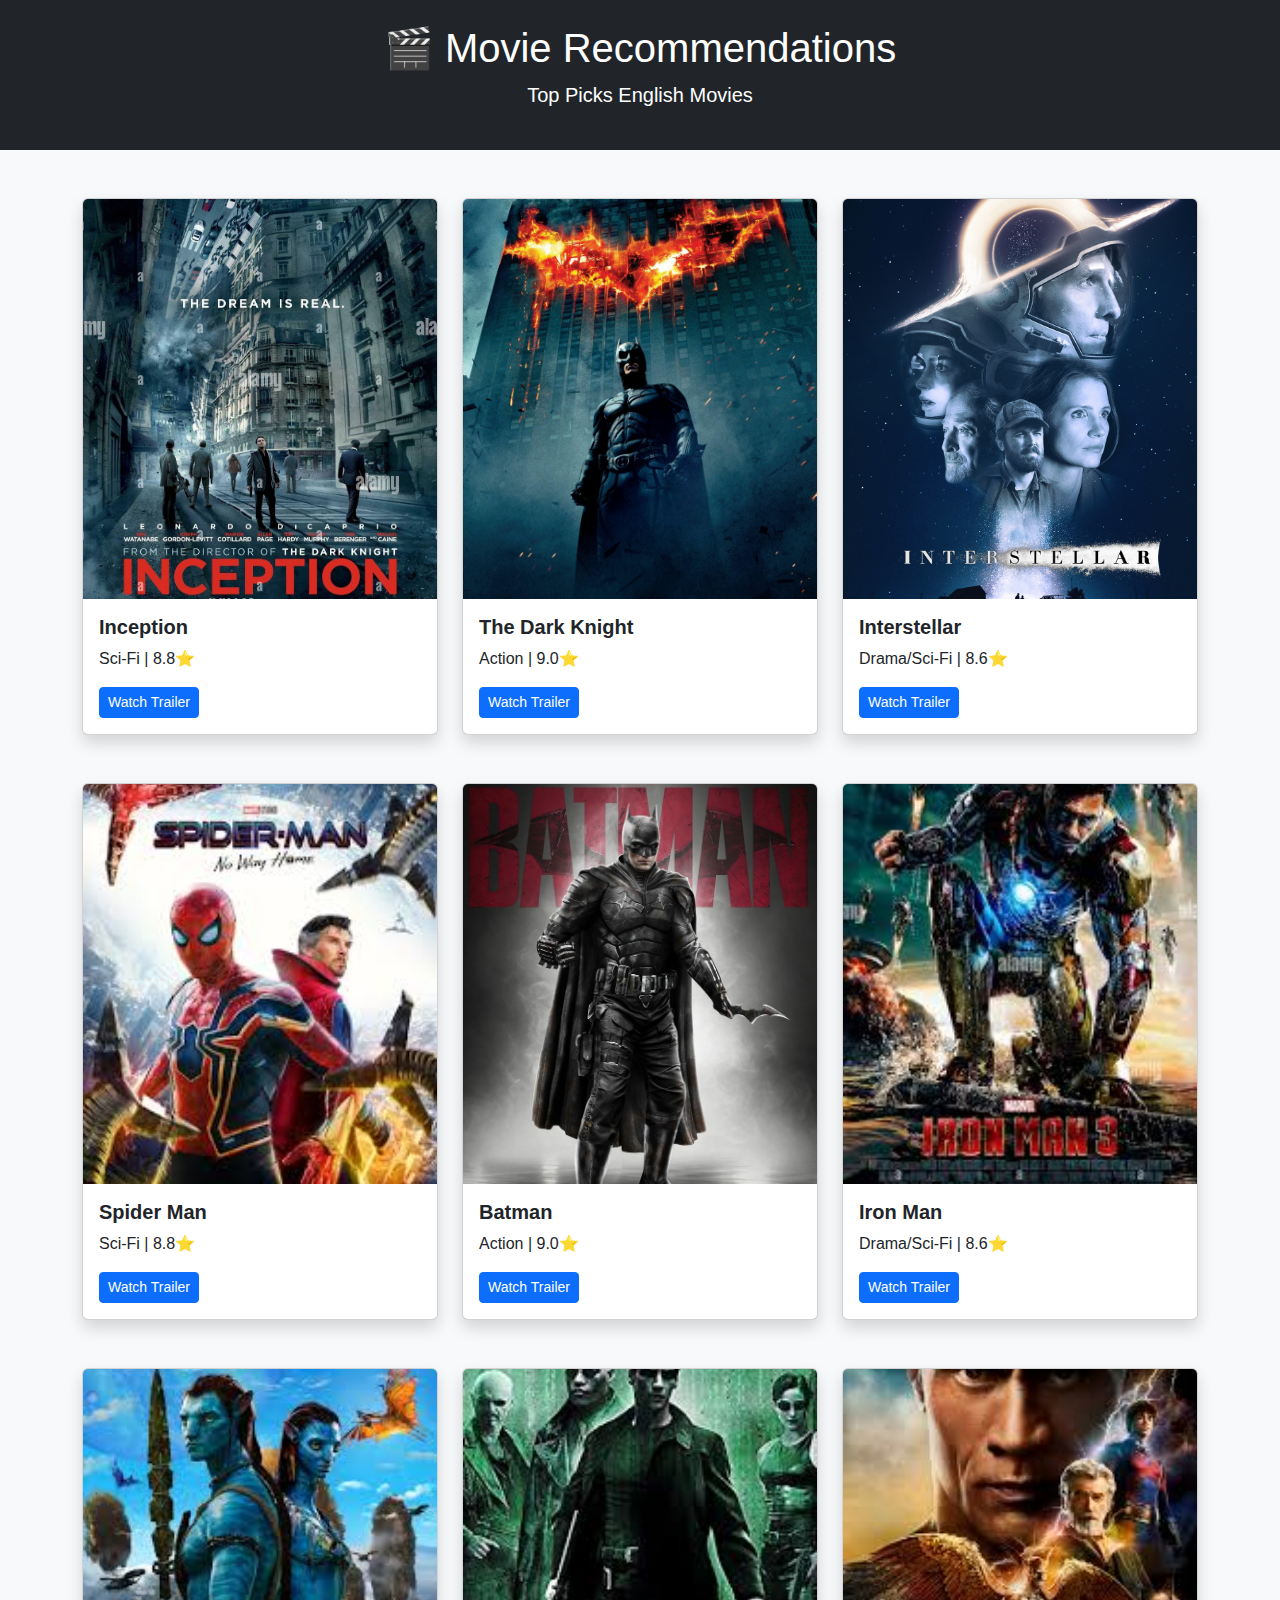
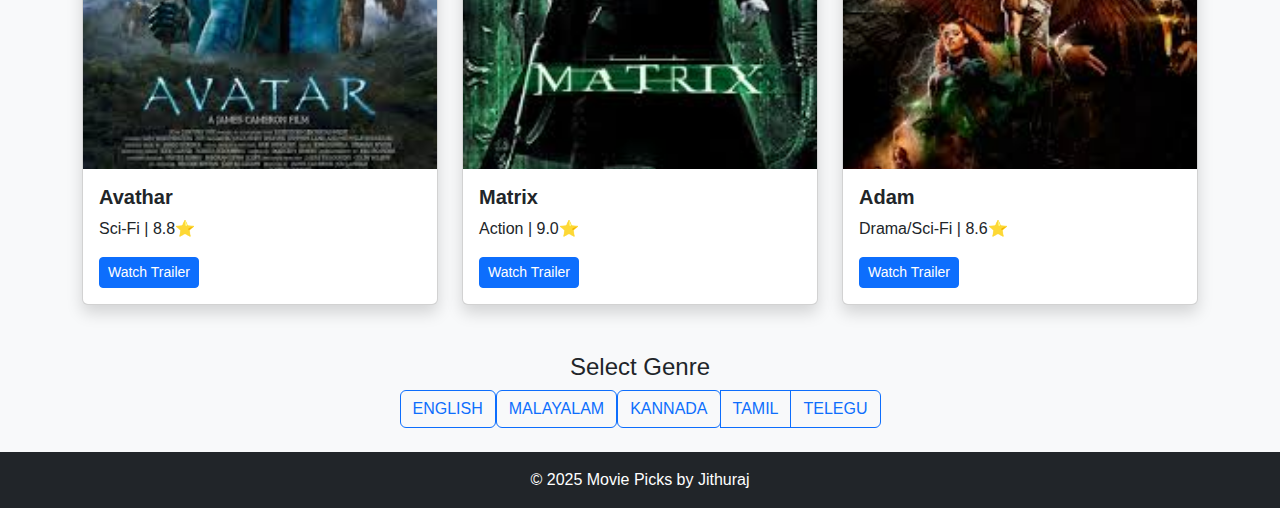
<file: MOVIE RECOMMENDATION/index.html>
<!DOCTYPE html>
<html lang="en">
<head>
  <meta charset="UTF-8">
  <title>Movie Recommendations</title>
  <meta name="viewport" content="width=device-width, initial-scale=1">
  <link href="https://cdn.jsdelivr.net/npm/bootstrap@5.3.0/dist/css/bootstrap.min.css" rel="stylesheet">
  <link rel="stylesheet" href="style.css">
</head>
<body>

<!-- Header -->
<header class="bg-dark text-white text-center py-4">
  <h1>🎬 Movie Recommendations</h1>
  <p class="lead">Top Picks English Movies</p>
</header>

<!-- Movie Cards -->
<section class="container my-5">
  <div class="row g-4">
    
    <!-- Movie Card 1 -->
    <div class="col-md-4">
      <div class="card shadow">
        <img src="movie-poster-inception-2010-2JKYD0T.jpg" class="card-img-top img-fluid" style="height: 400px;object-fit: cover;" alt="Movie Poster">
        <div class="card-body">
          <h5 class="card-title">Inception</h5>
          <p class="card-text">Sci-Fi | 8.8⭐</p>
          <a href="#" class="btn btn-primary btn-sm">Watch Trailer</a>
        </div>
      </div>
    </div>

    <!-- Movie Card 2 -->
    <div class="col-md-4">
      <div class="card shadow">
        <img src="175140-1536x2732-iphone-hd-the-dark-knight-background.jpg" class="card-img-top img-fluid" style="height: 400px; object-fit: cover; " alt="Movie Poster">
        <div class="card-body">
          <h5 class="card-title">The Dark Knight</h5>
          <p class="card-text">Action | 9.0⭐</p>
          <a href="#" class="btn btn-primary btn-sm">Watch Trailer</a>
        </div>
      </div>
    </div>

    <!-- Movie Card 3 -->
    <div class="col-md-4">
      <div class="card shadow">
        <img src="8d8f28105415493.619ded067937d.jpg" class="card-img-top img-fluid" style="height: 400px; object-fit: cover;" alt="Movie Poster">
        <div class="card-body">
          <h5 class="card-title">Interstellar</h5>
          <p class="card-text">Drama/Sci-Fi | 8.6⭐</p>
          <a href="#" class="btn btn-primary btn-sm">Watch Trailer</a>
        </div>
      </div>
    </div>

    
    
  </div>
</section>

<!-- section 2 start -->

<section class="container my-5">
  <div class="row g-4">
    
    
    <div class="col-md-4">
      <div class="card shadow">
        <img src="spidy.jpeg" class="card-img-top img-fluid" style="height: 400px;object-fit: cover;" alt="Movie Poster">
        <div class="card-body">
          <h5 class="card-title">Spider Man</h5>
          <p class="card-text">Sci-Fi | 8.8⭐</p>
          <a href="#" class="btn btn-primary btn-sm">Watch Trailer</a>
        </div>
      </div>
    </div>

    <!-- Movie Card 2 -->
    <div class="col-md-4">
      <div class="card shadow">
        <img src="batman.jpg" class="card-img-top img-fluid" style="height: 400px; object-fit: cover; " alt="Movie Poster">
        <div class="card-body">
          <h5 class="card-title">Batman</h5>
          <p class="card-text">Action | 9.0⭐</p>
          <a href="#" class="btn btn-primary btn-sm">Watch Trailer</a>
        </div>
      </div>
    </div>

    <!-- Movie Card 3 -->
    <div class="col-md-4">
      <div class="card shadow">
        <img src="iron.jpeg" class="card-img-top img-fluid" style="height: 400px; object-fit: cover;" alt="Movie Poster">
        <div class="card-body">
          <h5 class="card-title">Iron Man</h5>
          <p class="card-text">Drama/Sci-Fi | 8.6⭐</p>
          <a href="#" class="btn btn-primary btn-sm">Watch Trailer</a>
        </div>
      </div>
    </div>

    
  </div>
</section>

<!-- section 3 start  -->

<section class="container my-5">
  <div class="row g-4">
    
    
    <div class="col-md-4">
      <div class="card shadow">
        <img src="avathar.jpeg" class="card-img-top img-fluid" style="height: 400px;object-fit: cover;" alt="Movie Poster">
        <div class="card-body">
          <h5 class="card-title">Avathar</h5>
          <p class="card-text">Sci-Fi | 8.8⭐</p>
          <a href="#" class="btn btn-primary btn-sm">Watch Trailer</a>
        </div>
      </div>
    </div>

    <!-- Movie Card 2 -->
    <div class="col-md-4">
      <div class="card shadow">
        <img src="matrix.jpeg" class="card-img-top img-fluid" style="height: 400px; object-fit: cover; " alt="Movie Poster">
        <div class="card-body">
          <h5 class="card-title">Matrix</h5>
          <p class="card-text">Action | 9.0⭐</p>
          <a href="#" class="btn btn-primary btn-sm">Watch Trailer</a>
        </div>
      </div>
    </div>

    <!-- Movie Card 3 -->
    <div class="col-md-4">
      <div class="card shadow">
        <img src="adam.jpeg" class="card-img-top img-fluid" style="height: 400px; object-fit: cover;" alt="Movie Poster">
        <div class="card-body">
          <h5 class="card-title">Adam</h5>
          <p class="card-text">Drama/Sci-Fi | 8.6⭐</p>
          <a href="#" class="btn btn-primary btn-sm">Watch Trailer</a>
        </div>
      </div>
    </div>
    
  </div>
</section>

<div class="container text-center my-4">
  <h4>Select Genre</h4>
  <div class="btn-group flex-wrap" role="group">
   <a href="index.html"><button class="btn btn-outline-primary genre-btn" data-genre="all">ENGLISH</button></a>
    <a href="mal.html"><button class="btn btn-outline-primary genre-btn" data-genre="Action">MALAYALAM</button></a>
    <a href="kannada.html"><button class="btn btn-outline-primary genre-btn" data-genre="Sci-Fi">KANNADA</button></a>
    <button class="btn btn-outline-primary genre-btn" data-genre="Drama">TAMIL</button>
    <button class="btn btn-outline-primary genre-btn" data-genre="Comedy">TELEGU</button>
  </div>
</div>


<!-- Footer -->
<footer class="bg-dark text-white text-center py-3">
  © 2025 Movie Picks by Jithuraj
</footer>

<script src="https://cdn.jsdelivr.net/npm/bootstrap@5.3.0/dist/js/bootstrap.bundle.min.js"></script>
</body>
</html>

    
</body>
</html>
</file>
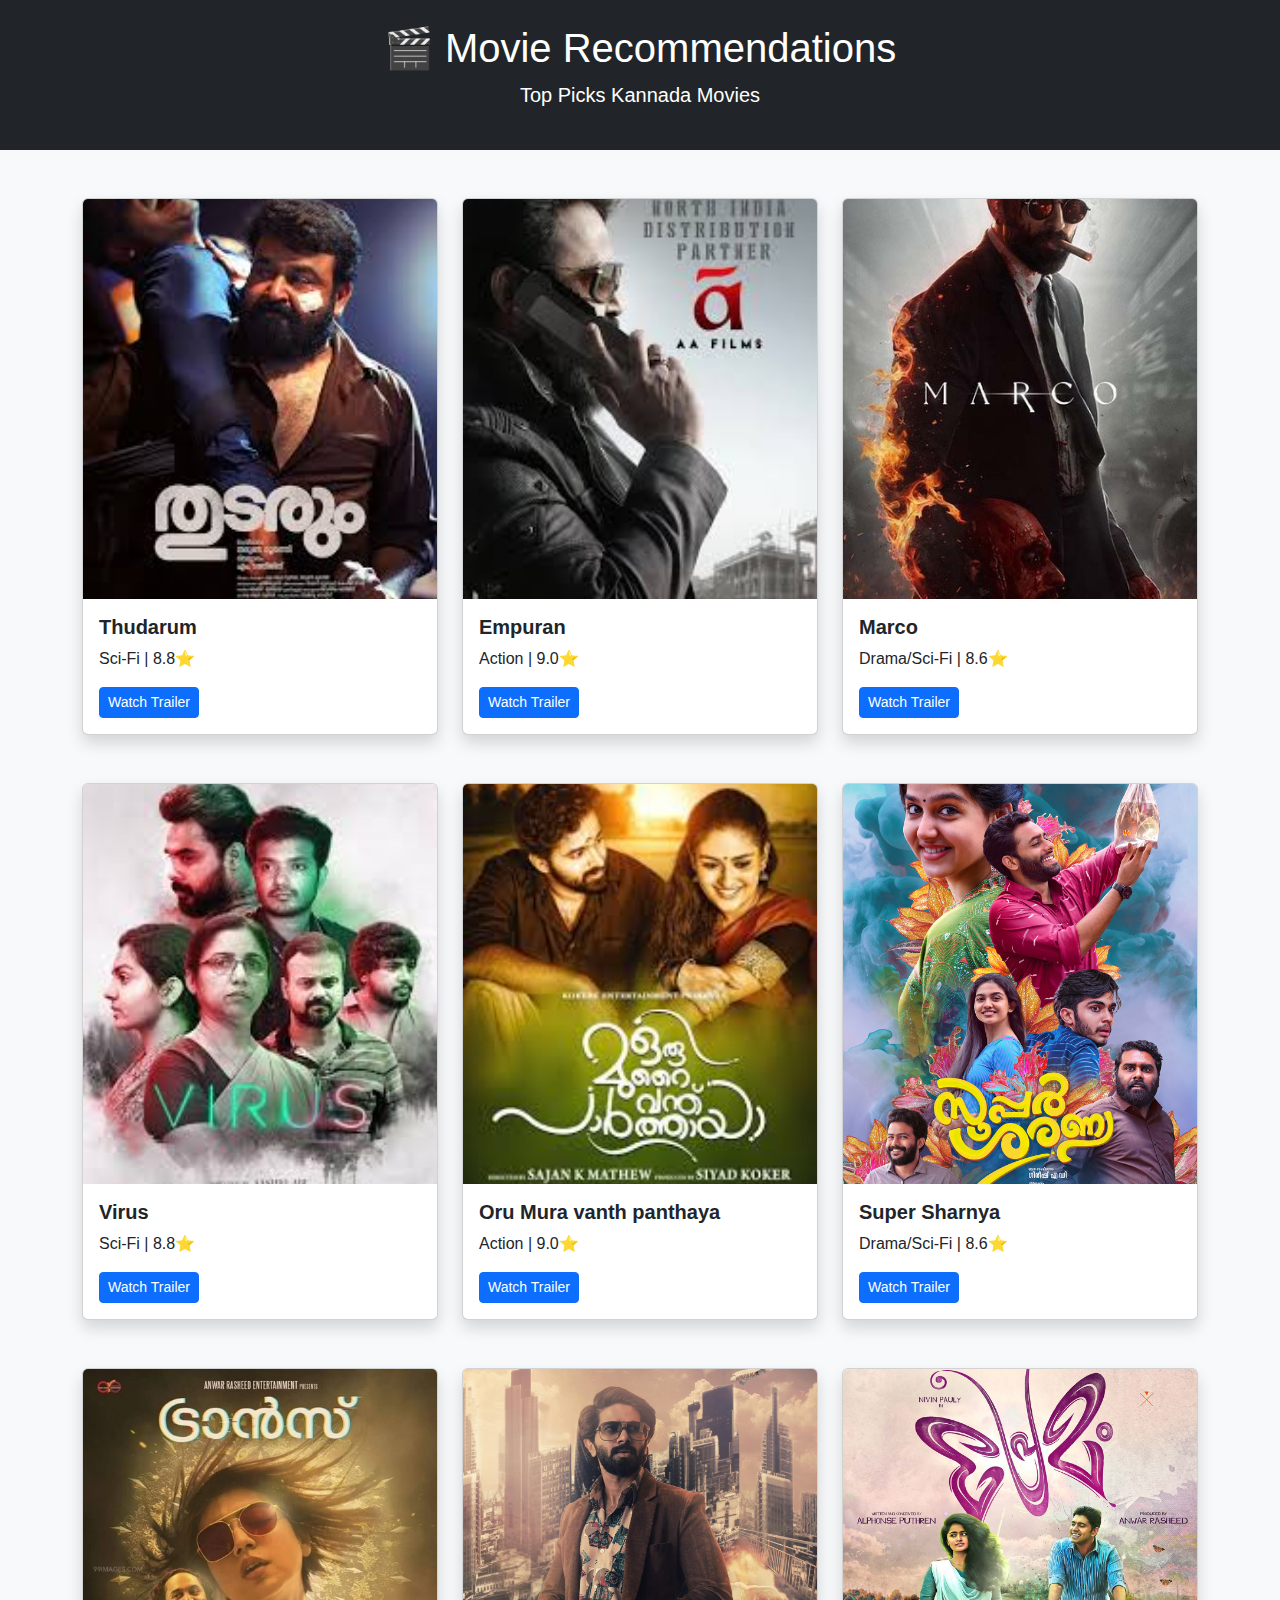
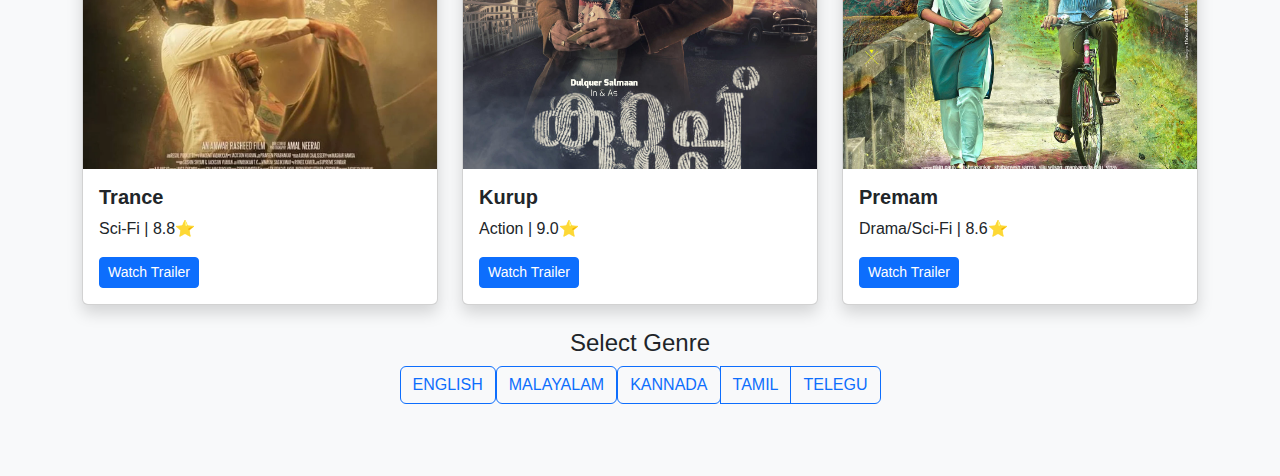
<file: MOVIE RECOMMENDATION/kannada.html>
<!DOCTYPE html>
<html lang="en">
<head>
  <meta charset="UTF-8">
  <title>Movie Recommendations</title>
  <meta name="viewport" content="width=device-width, initial-scale=1">
  <link href="https://cdn.jsdelivr.net/npm/bootstrap@5.3.0/dist/css/bootstrap.min.css" rel="stylesheet">
  <link rel="stylesheet" href="style.css">
</head>
<body>

<!-- Header -->
<header class="bg-dark text-white text-center py-4">
  <h1>🎬 Movie Recommendations</h1>
  <p class="lead">Top Picks Kannada Movies</p>
</header>

<!-- Movie Cards -->
<section class="container my-5">
  <div class="row g-4">
    
    <!-- Movie Card 1 -->
    <div class="col-md-4">
      <div class="card shadow">
        <img src="thudarum.jpeg" class="card-img-top img-fluid" style="height: 400px;object-fit: cover;" alt="Movie Poster">
        <div class="card-body">
          <h5 class="card-title">Thudarum</h5>
          <p class="card-text">Sci-Fi | 8.8⭐</p>
          <a href="#" class="btn btn-primary btn-sm">Watch Trailer</a>
        </div>
      </div>
    </div>

    <!-- Movie Card 2 -->
    <div class="col-md-4">
      <div class="card shadow">
        <img src="empuran.jpeg" class="card-img-top img-fluid" style="height: 400px; object-fit: cover; " alt="Movie Poster">
        <div class="card-body">
          <h5 class="card-title">Empuran</h5>
          <p class="card-text">Action | 9.0⭐</p>
          <a href="#" class="btn btn-primary btn-sm">Watch Trailer</a>
        </div>
      </div>
    </div>

    <!-- Movie Card 3 -->
    <div class="col-md-4">
      <div class="card shadow">
        <img src="marco.jpg" class="card-img-top img-fluid" style="height: 400px; object-fit: cover;" alt="Movie Poster">
        <div class="card-body">
          <h5 class="card-title">Marco</h5>
          <p class="card-text">Drama/Sci-Fi | 8.6⭐</p>
          <a href="#" class="btn btn-primary btn-sm">Watch Trailer</a>
        </div>
      </div>
    </div>

    
  </div>
</section>

<!-- section 2 start -->

<section class="container my-5">
  <div class="row g-4">
    
    
    <div class="col-md-4">
      <div class="card shadow">
        <img src="virus.jpeg" class="card-img-top img-fluid" style="height: 400px;object-fit: cover;" alt="Movie Poster">
        <div class="card-body">
          <h5 class="card-title">Virus</h5>
          <p class="card-text">Sci-Fi | 8.8⭐</p>
          <a href="#" class="btn btn-primary btn-sm">Watch Trailer</a>
        </div>
      </div>
    </div>

    <!-- Movie Card 2 -->
    <div class="col-md-4">
      <div class="card shadow">
        <img src="unni.jpeg" class="card-img-top img-fluid" style="height: 400px; object-fit: cover; " alt="Movie Poster">
        <div class="card-body">
          <h5 class="card-title">Oru Mura vanth panthaya</h5>
          <p class="card-text">Action | 9.0⭐</p>
          <a href="#" class="btn btn-primary btn-sm">Watch Trailer</a>
        </div>
      </div>
    </div>

    <!-- Movie Card 3 -->
    <div class="col-md-4">
      <div class="card shadow">
        <img src="sh.jpg" class="card-img-top img-fluid" style="height: 400px; object-fit: cover;" alt="Movie Poster">
        <div class="card-body">
          <h5 class="card-title">Super Sharnya</h5>
          <p class="card-text">Drama/Sci-Fi | 8.6⭐</p>
          <a href="#" class="btn btn-primary btn-sm">Watch Trailer</a>
        </div>
      </div>
    </div>

    
  </div>
</section>

<!-- section 3 start  -->

<section class="container my-5">
  <div class="row g-4">
    
    
    <div class="col-md-4">
      <div class="card shadow">
        <img src="trans.webp" class="card-img-top img-fluid" style="height: 400px;object-fit: cover;" alt="Movie Poster">
        <div class="card-body">
          <h5 class="card-title">Trance</h5>
          <p class="card-text">Sci-Fi | 8.8⭐</p>
          <a href="#" class="btn btn-primary btn-sm">Watch Trailer</a>
        </div>
      </div>
    </div>

    <!-- Movie Card 2 -->
    <div class="col-md-4">
      <div class="card shadow">
        <img src="kurup.jpg" class="card-img-top img-fluid" style="height: 400px; object-fit: cover; " alt="Movie Poster">
        <div class="card-body">
          <h5 class="card-title">Kurup</h5>
          <p class="card-text">Action | 9.0⭐</p>
          <a href="#" class="btn btn-primary btn-sm">Watch Trailer</a>
        </div>
      </div>
    </div>

    <!-- Movie Card 3 -->
    <div class="col-md-4">
      <div class="card shadow">
        <img src="prem.jpg" class="card-img-top img-fluid" style="height: 400px; object-fit: cover;" alt="Movie Poster">
        <div class="card-body">
          <h5 class="card-title">Premam</h5>
          <p class="card-text">Drama/Sci-Fi | 8.6⭐</p>
          <a href="#" class="btn btn-primary btn-sm">Watch Trailer</a>
        </div>
      </div>
    </div>


<div class="container text-center my-4">
  <h4>Select Genre</h4>
  <div class="btn-group flex-wrap" role="group">
   <a href="index.html"><button class="btn btn-outline-primary genre-btn" data-genre="all">ENGLISH</button></a>
   <a href="mal.html"> <button class="btn btn-outline-primary genre-btn" data-genre="Action">MALAYALAM</button></a>
    <a href="kannada.html"><button class="btn btn-outline-primary genre-btn" data-genre="Sci-Fi">KANNADA</button></a>
    <button class="btn btn-outline-primary genre-btn" data-genre="Drama">TAMIL</button>
    <button class="btn btn-outline-primary genre-btn" data-genre="Comedy">TELEGU</button>
  </div>
</div>

    
  </div>
</section>
</file>
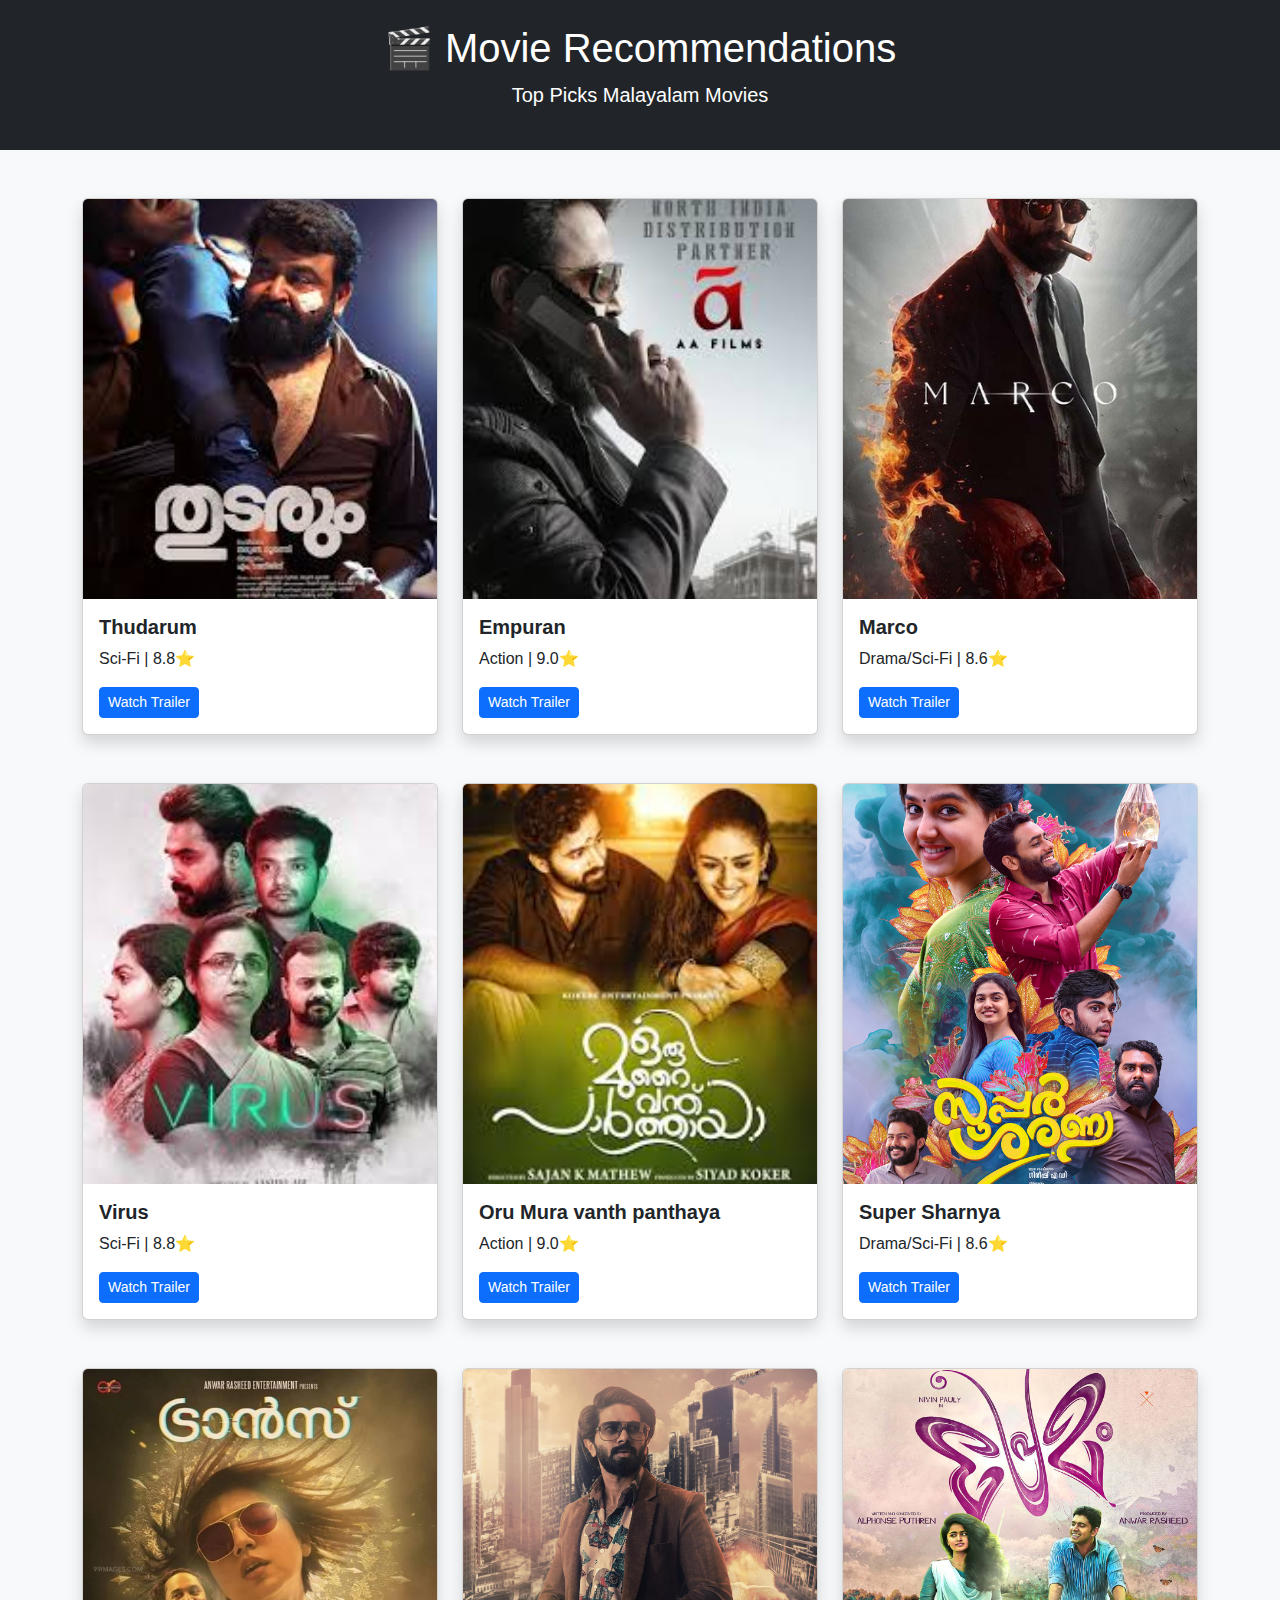
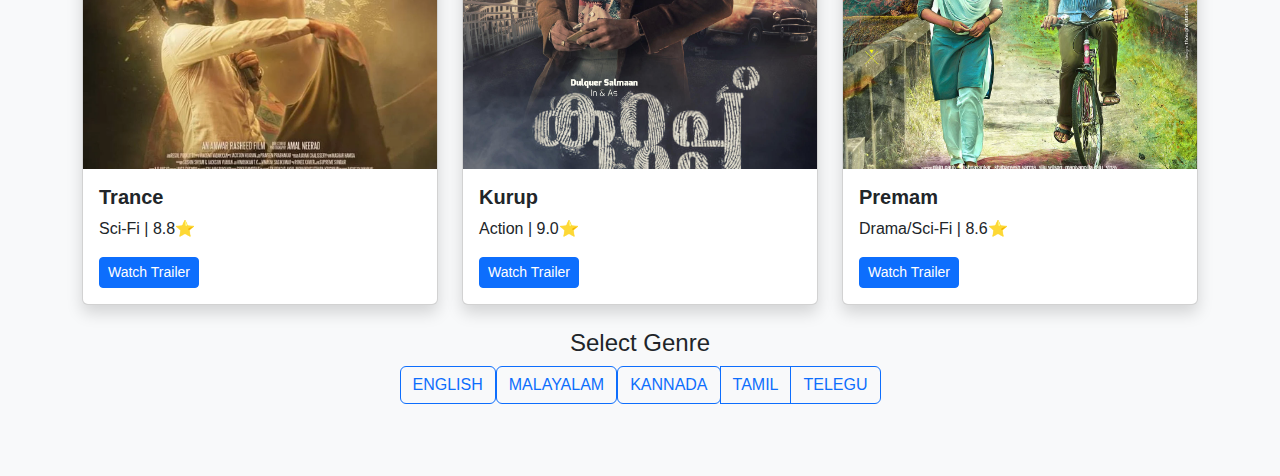
<file: MOVIE RECOMMENDATION/mal.html>
<!DOCTYPE html>
<html lang="en">
<head>
  <meta charset="UTF-8">
  <title>Movie Recommendations</title>
  <meta name="viewport" content="width=device-width, initial-scale=1">
  <link href="https://cdn.jsdelivr.net/npm/bootstrap@5.3.0/dist/css/bootstrap.min.css" rel="stylesheet">
  <link rel="stylesheet" href="style.css">
</head>
<body>

<!-- Header -->
<header class="bg-dark text-white text-center py-4">
  <h1>🎬 Movie Recommendations</h1>
  <p class="lead">Top Picks Malayalam Movies</p>
</header>

<!-- Movie Cards -->
<section class="container my-5">
  <div class="row g-4">
    
    <!-- Movie Card 1 -->
    <div class="col-md-4">
      <div class="card shadow">
        <img src="thudarum.jpeg" class="card-img-top img-fluid" style="height: 400px;object-fit: cover;" alt="Movie Poster">
        <div class="card-body">
          <h5 class="card-title">Thudarum</h5>
          <p class="card-text">Sci-Fi | 8.8⭐</p>
          <a href="#" class="btn btn-primary btn-sm">Watch Trailer</a>
        </div>
      </div>
    </div>

    <!-- Movie Card 2 -->
    <div class="col-md-4">
      <div class="card shadow">
        <img src="empuran.jpeg" class="card-img-top img-fluid" style="height: 400px; object-fit: cover; " alt="Movie Poster">
        <div class="card-body">
          <h5 class="card-title">Empuran</h5>
          <p class="card-text">Action | 9.0⭐</p>
          <a href="#" class="btn btn-primary btn-sm">Watch Trailer</a>
        </div>
      </div>
    </div>

    <!-- Movie Card 3 -->
    <div class="col-md-4">
      <div class="card shadow">
        <img src="marco.jpg" class="card-img-top img-fluid" style="height: 400px; object-fit: cover;" alt="Movie Poster">
        <div class="card-body">
          <h5 class="card-title">Marco</h5>
          <p class="card-text">Drama/Sci-Fi | 8.6⭐</p>
          <a href="#" class="btn btn-primary btn-sm">Watch Trailer</a>
        </div>
      </div>
    </div>

    
  </div>
</section>

<!-- section 2 start -->

<section class="container my-5">
  <div class="row g-4">
    
    
    <div class="col-md-4">
      <div class="card shadow">
        <img src="virus.jpeg" class="card-img-top img-fluid" style="height: 400px;object-fit: cover;" alt="Movie Poster">
        <div class="card-body">
          <h5 class="card-title">Virus</h5>
          <p class="card-text">Sci-Fi | 8.8⭐</p>
          <a href="#" class="btn btn-primary btn-sm">Watch Trailer</a>
        </div>
      </div>
    </div>

    <!-- Movie Card 2 -->
    <div class="col-md-4">
      <div class="card shadow">
        <img src="unni.jpeg" class="card-img-top img-fluid" style="height: 400px; object-fit: cover; " alt="Movie Poster">
        <div class="card-body">
          <h5 class="card-title">Oru Mura vanth panthaya</h5>
          <p class="card-text">Action | 9.0⭐</p>
          <a href="#" class="btn btn-primary btn-sm">Watch Trailer</a>
        </div>
      </div>
    </div>

    <!-- Movie Card 3 -->
    <div class="col-md-4">
      <div class="card shadow">
        <img src="sh.jpg" class="card-img-top img-fluid" style="height: 400px; object-fit: cover;" alt="Movie Poster">
        <div class="card-body">
          <h5 class="card-title">Super Sharnya</h5>
          <p class="card-text">Drama/Sci-Fi | 8.6⭐</p>
          <a href="#" class="btn btn-primary btn-sm">Watch Trailer</a>
        </div>
      </div>
    </div>

    
  </div>
</section>

<!-- section 3 start  -->

<section class="container my-5">
  <div class="row g-4">
    
    
    <div class="col-md-4">
      <div class="card shadow">
        <img src="trans.webp" class="card-img-top img-fluid" style="height: 400px;object-fit: cover;" alt="Movie Poster">
        <div class="card-body">
          <h5 class="card-title">Trance</h5>
          <p class="card-text">Sci-Fi | 8.8⭐</p>
          <a href="#" class="btn btn-primary btn-sm">Watch Trailer</a>
        </div>
      </div>
    </div>

    <!-- Movie Card 2 -->
    <div class="col-md-4">
      <div class="card shadow">
        <img src="kurup.jpg" class="card-img-top img-fluid" style="height: 400px; object-fit: cover; " alt="Movie Poster">
        <div class="card-body">
          <h5 class="card-title">Kurup</h5>
          <p class="card-text">Action | 9.0⭐</p>
          <a href="#" class="btn btn-primary btn-sm">Watch Trailer</a>
        </div>
      </div>
    </div>

    <!-- Movie Card 3 -->
    <div class="col-md-4">
      <div class="card shadow">
        <img src="prem.jpg" class="card-img-top img-fluid" style="height: 400px; object-fit: cover;" alt="Movie Poster">
        <div class="card-body">
          <h5 class="card-title">Premam</h5>
          <p class="card-text">Drama/Sci-Fi | 8.6⭐</p>
          <a href="#" class="btn btn-primary btn-sm">Watch Trailer</a>
        </div>
      </div>
    </div>


<div class="container text-center my-4">
  <h4>Select Genre</h4>
  <div class="btn-group flex-wrap" role="group">
   <a href="index.html"><button class="btn btn-outline-primary genre-btn" data-genre="all">ENGLISH</button></a>
   <a href="mal.html"> <button class="btn btn-outline-primary genre-btn" data-genre="Action">MALAYALAM</button></a>
    <a href="kannada.html"><button class="btn btn-outline-primary genre-btn" data-genre="Sci-Fi">KANNADA</button></a>
    <button class="btn btn-outline-primary genre-btn" data-genre="Drama">TAMIL</button>
    <button class="btn btn-outline-primary genre-btn" data-genre="Comedy">TELEGU</button>
  </div>
</div>

    
  </div>
</section>
</file>
<file: MOVIE RECOMMENDATION/style.css>
body {
  background-color: #f8f9fa;
  font-family: 'Segoe UI', sans-serif;
}

.card:hover {
  transform: scale(1.03);
  transition: transform 0.3s ease;
}

.card-title {
  font-weight: 600;
}
</file>
